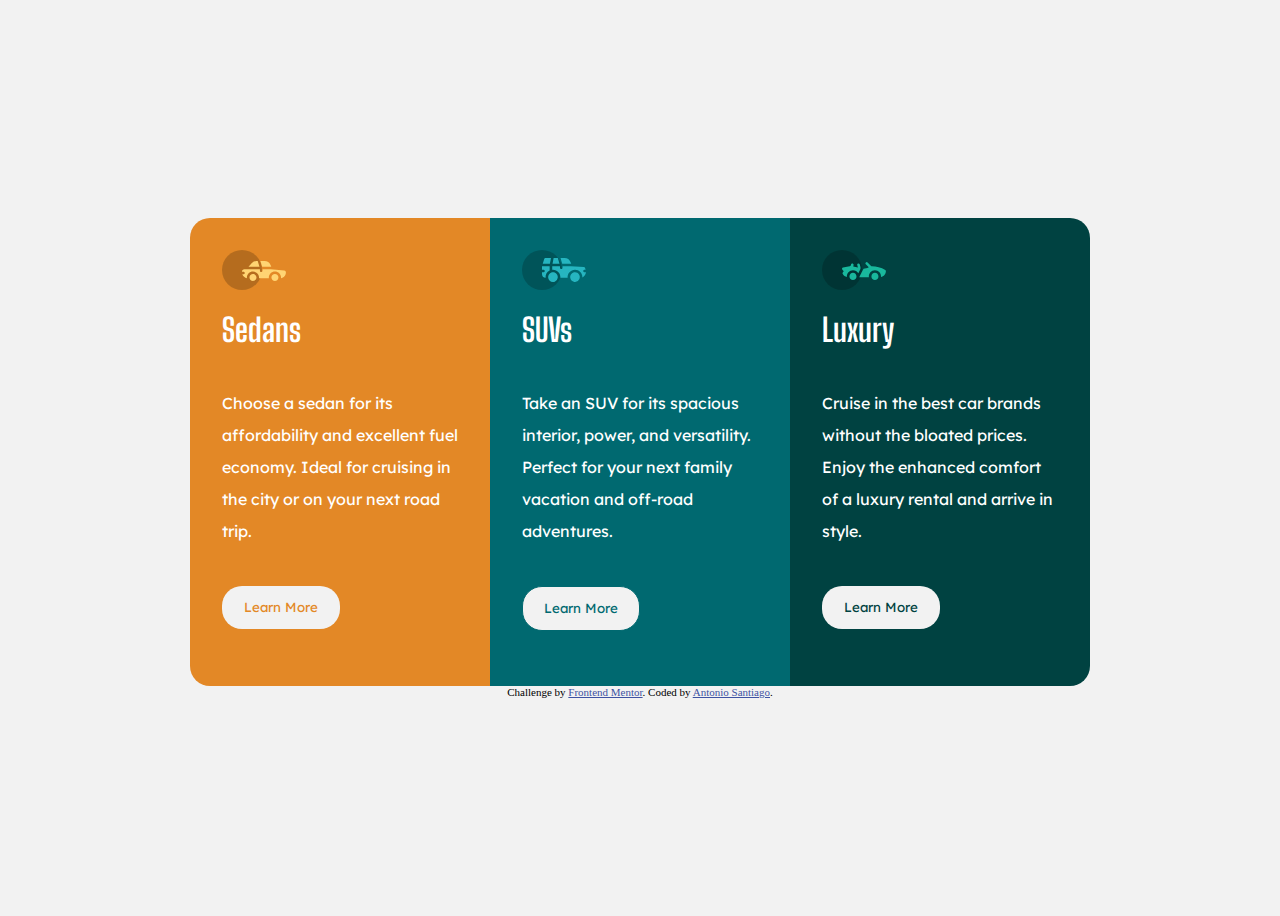
<file: 3-column-preview-card-component-main/index.html>
<!DOCTYPE html>
<html lang="en">
<head>
  <meta charset="UTF-8">
  <meta name="viewport" content="width=device-width, initial-scale=1.0"> <!-- displays site properly based on user's device -->

  <link rel="icon" type="image/png" sizes="32x32" href="./images/favicon-32x32.png">
  <link rel="stylesheet" href="styles.css">
  <link rel="preconnect" href="https://fonts.googleapis.com">
<link rel="preconnect" href="https://fonts.gstatic.com" crossorigin>
<link href="https://fonts.googleapis.com/css2?family=Big+Shoulders+Display:wght@700&family=Lexend+Deca&display=swap" rel="stylesheet">
  <title>Frontend Mentor | 3-column preview card component</title>

  <!-- Feel free to remove these styles or customise in your own stylesheet 👍 -->
  <style>
    .attribution { font-size: 11px; text-align: center; }
    .attribution a { color: hsl(228, 45%, 44%); }
  </style>
</head>
<body>
  <main>
  <div class="sedans card">
    <svg width="64" height="40" xmlns="http://www.w3.org/2000/svg"><g fill="none" fill-rule="evenodd"><circle fill="#000" opacity=".201" cx="20" cy="20" r="20"/><path d="M52.936 24.11c1.942 0 3.517 1.542 3.517 3.445 0 1.903-1.575 3.445-3.517 3.445s-3.516-1.542-3.516-3.445c0-1.903 1.574-3.445 3.516-3.445zm-21.957 0c1.942 0 3.517 1.542 3.517 3.445 0 1.903-1.575 3.445-3.517 3.445s-3.516-1.542-3.516-3.445c0-1.903 1.574-3.445 3.516-3.445zm6.948-4.848v1.429c0 .716.61 1.293 1.348 1.259a1.295 1.295 0 001.225-1.295v-1.393h8.256l13.483 1.313c.956.093 1.676.881 1.676 1.814 0 2.89-2.126 5.303-4.926 5.819.397-3.557-2.458-6.62-6.053-6.62-3.646 0-6.504 3.14-6.039 6.723h-9.879c.466-3.588-2.397-6.722-6.039-6.722-3.595 0-6.45 3.062-6.052 6.62-2.14-.398-3.916-1.912-4.61-3.931h1.142c.731 0 1.32-.598 1.285-1.322-.033-.678-.629-1.2-1.322-1.2H20v-.251c0-1.274 1.066-2.243 2.306-2.243h15.62zM42.59 11c2.645 0 4.99 1.556 5.972 3.963l.726 1.779H40.17L38.413 11h4.178zm-6.865 0l1.758 5.741H26.505l3.357-3.654A6.502 6.502 0 0134.644 11h1.082z" fill="#FFD473" fill-rule="nonzero"/></g></svg>
    <h1>Sedans</h1>
    <p>Choose a sedan for its affordability and excellent fuel economy. Ideal for cruising in the city 
    or on your next road trip.</p>
    <button class="sedans-button">Learn More</button>
  </div>
  <div class="suvs card">    
    <svg width="64" height="40" xmlns="http://www.w3.org/2000/svg"><g fill="none" fill-rule="evenodd"><circle fill="#000" opacity=".201" cx="20" cy="20" r="20"/><path d="M31.002 22.358c2.917 0 5.18 2.593 4.762 5.506a4.828 4.828 0 01-2.962 3.778 4.797 4.797 0 01-5.3-1.165c-1.188-1.26-1.235-2.613-1.263-2.613-.42-2.924 1.857-5.506 4.763-5.506zm22 0c3.457 0 5.798 3.567 4.41 6.744A4.816 4.816 0 0152.3 31.94a4.826 4.826 0 01-4.06-4.077c-.42-2.915 1.846-5.506 4.762-5.506zm-15.04-6.083v1.462a1.29 1.29 0 001.352 1.29c.693-.033 1.227-.631 1.227-1.326v-1.426h8.3l13.056.716a1.29 1.29 0 011.164.917c.27.895.446 1.477.563 1.87h-1.047c-.694 0-1.291.534-1.324 1.228a1.29 1.29 0 001.288 1.352h1.445c-.164 2.225-1.57 4.193-3.6 5.05.13-4.212-3.255-7.63-7.384-7.63-4.317 0-7.762 3.718-7.358 8.086h-7.285c.43-4.655-3.503-8.531-8.131-8.046v-3.543h7.734zm-10.312 0v4.308a7.4 7.4 0 00-4.006 7.274 3.874 3.874 0 01-3.642-3.864v-1.635h1.46a1.29 1.29 0 000-2.58h-1.461v-3.213l.003-.29h7.646zm14.986-8.196c2.65 0 5 1.592 5.984 4.055l.63 1.579a5.525 5.525 0 01-.065-.004l-.026-.002-.034-.002-.022-.002a4.178 4.178 0 00-.224-.006l-.098-.001h-.039l-.136-.001h-.052l-.326-.001H40.211L38.528 8.08zm-13.632 0l-1.122 5.616h-7.144l1.47-4.71a1.29 1.29 0 011.231-.906h5.565zm6.832 0l1.683 5.615h-7.007l1.121-5.615h4.203z" fill="#26B5C0" fill-rule="nonzero"/></g></svg>
    <h1>SUVs</h1>
    <p>Take an SUV for its spacious interior, power, and versatility. Perfect for your next family vacation 
    and off-road adventures.</p> 
    <button class="suvs-button">Learn More</button>
  </div>
  <div class="luxury card">  
    <svg width="64" height="40" xmlns="http://www.w3.org/2000/svg"><g fill="none" fill-rule="evenodd"><circle fill="#000" opacity=".201" cx="20" cy="20" r="20"/><path d="M30.98 22.835c1.941 0 3.516 1.604 3.516 3.583 0 1.978-1.575 3.582-3.517 3.582s-3.516-1.604-3.516-3.582c0-1.979 1.574-3.583 3.516-3.583zm21.956 0c1.942 0 3.517 1.604 3.517 3.583 0 1.978-1.575 3.582-3.517 3.582s-3.516-1.604-3.516-3.582c0-1.979 1.574-3.583 3.516-3.583zm-9.143-10.45a1.27 1.27 0 011.819 0l3.715 3.784c4.444-.115 9.7 1.142 13.964 3.753.387.237.624.664.624 1.124 0 3.006-2.126 5.514-4.926 6.05.397-3.698-2.458-6.882-6.053-6.882-3.646 0-6.504 3.264-6.039 6.99h-9.669c.76-1.544.993-2.026 1.337-2.711l.082-.162c.421-.835 1.056-2.07 2.883-5.65 1.68-.023 3.47-.408 5.247-1.403l-2.984-3.04a1.328 1.328 0 010-1.854zm-7.68 1.064c.683-.2 1.395.202 1.592.898l.749 2.652a3.46 3.46 0 01-.247 2.51l-1.733 3.395-.216.424c-1.07-1.89-3.06-3.114-5.279-3.114-3.595 0-6.45 3.184-6.052 6.885-1.832-.347-3.414-1.537-4.278-3.276a1.331 1.331 0 01.117-1.376l.955-1.303-1.325-1.295c-.751-.735-.376-2.024.64-2.231l6.614-1.346.13-.026c.092-.019.145-.03.157-.031.314-.146 1.07-.591 1.07-1.506 0-.734.592-1.327 1.316-1.31.712.016 1.268.662 1.256 1.388a4.11 4.11 0 01-.348 1.611 22.69 22.69 0 014.7 1.146l-.7-2.473a1.314 1.314 0 01.882-1.622z" fill="#19B89D" fill-rule="nonzero"/></g></svg>
    <h1>Luxury</h1>
    <p>Cruise in the best car brands without the bloated prices. Enjoy the enhanced comfort of a luxury 
    rental and arrive in style.</p>
    <button class="luxury-button">Learn More</button>
  </div>
  </main>
  <footer class="attribution">
    Challenge by <a href="https://www.frontendmentor.io?ref=challenge" target="_blank">Frontend Mentor</a>. 
    Coded by <a href="#">Antonio Santiago</a>.
  </footer>
</body>
</html>
</file>
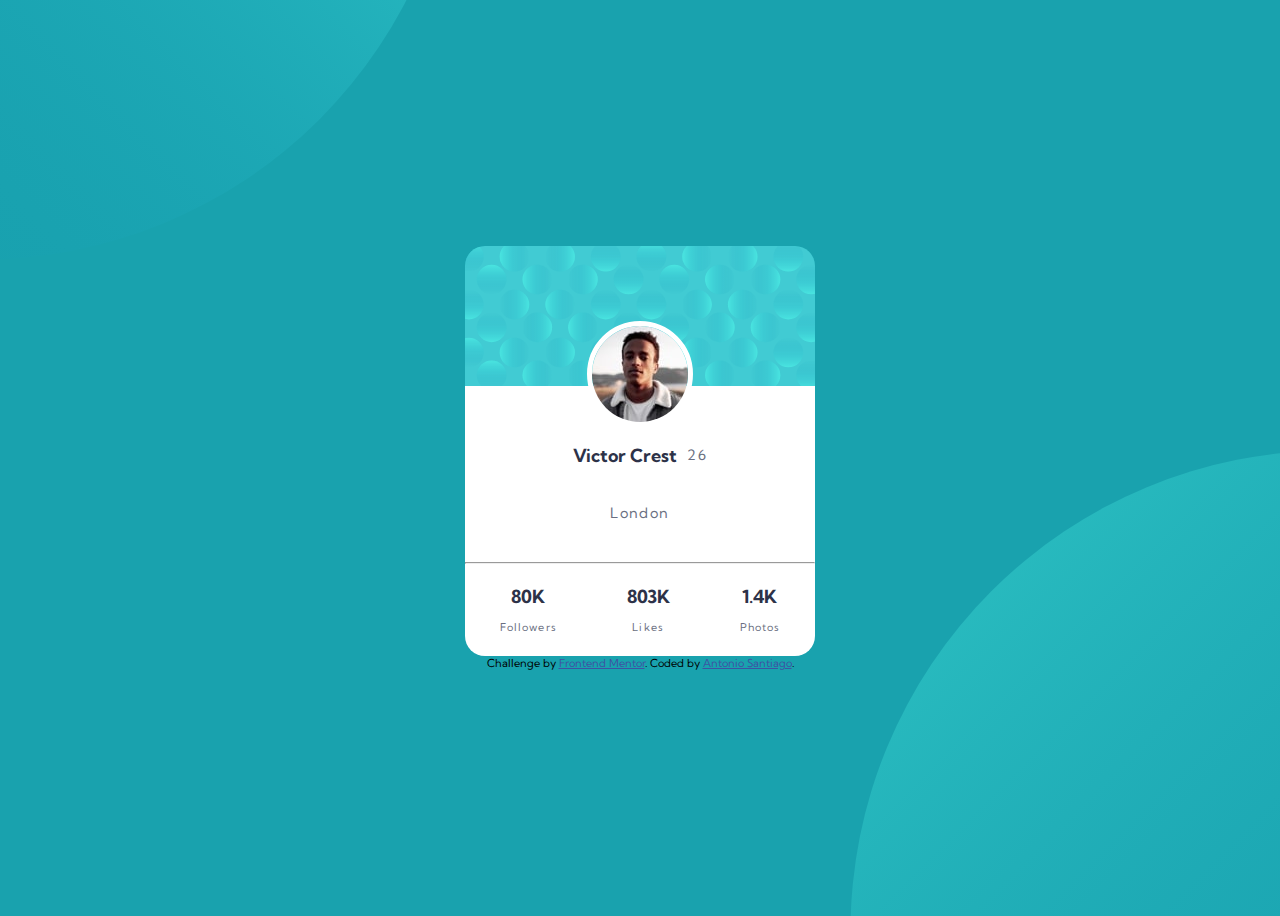
<file: profile-card-component-main/index.html>
<!DOCTYPE html>
<html lang="en">
<head>
  <meta charset="UTF-8">
  <meta name="viewport" content="width=device-width, initial-scale=1.0"> <!-- displays site properly based on user's device -->
<link rel="stylesheet" href="styles.css">
  <link rel="icon" type="image/png" sizes="32x32" href="./images/favicon-32x32.png">
  <link rel="preconnect" href="https://fonts.googleapis.com">
<link rel="preconnect" href="https://fonts.gstatic.com" crossorigin>
<link href="https://fonts.googleapis.com/css2?family=Big+Shoulders+Display:wght@700&family=Kumbh+Sans:wght@400;700&display=swap" rel="stylesheet">
  <title>Frontend Mentor | Profile card component</title>

  <!-- Feel free to remove these styles or customise in your own stylesheet 👍 -->
  <style>
    .attribution { font-size: 11px; text-align: center; }
    .attribution a { color: hsl(228, 45%, 44%); }
  </style>
</head>
<body>
  <main>
<svg width="350" height="140" xmlns="http://www.w3.org/2000/svg" xmlns:xlink="http://www.w3.org/1999/xlink"><defs><linearGradient x1="50%" y1=".779%" x2="50%" y2="100%" id="c"><stop stop-color="#0989B4" stop-opacity="0" offset="0%"/><stop stop-color="#53FFEE" offset="99.94%"/></linearGradient><linearGradient x1="50%" y1=".779%" x2="50%" y2="100%" id="d"><stop stop-color="#0989B4" stop-opacity="0" offset="0%"/><stop stop-color="#53FFEE" offset="99.94%"/></linearGradient><path id="a" d="M0 0h350v140H0z"/></defs><g fill="none" fill-rule="evenodd"><mask id="b" fill="#fff"><use xlink:href="#a"/></mask><use fill="#41CBD3" xlink:href="#a"/><g mask="url(#b)" opacity=".5"><g transform="translate(-11 -4)"><ellipse fill="url(#c)" transform="rotate(90 60.479 14.8)" cx="60.479" cy="14.8" rx="14.8" ry="14.834"/><ellipse fill="url(#d)" transform="rotate(180 14.834 14.8)" cx="14.834" cy="14.8" rx="14.834" ry="14.8"/><ellipse fill="url(#d)" cx="151.767" cy="14.8" rx="14.834" ry="14.8"/><ellipse fill="url(#c)" transform="rotate(-90 106.123 14.8)" cx="106.123" cy="14.8" rx="14.8" ry="14.834"/><ellipse fill="url(#c)" transform="rotate(90 243.055 14.8)" cx="243.055" cy="14.8" rx="14.8" ry="14.834"/><ellipse fill="url(#d)" transform="rotate(180 197.411 14.8)" cx="197.411" cy="14.8" rx="14.834" ry="14.8"/><ellipse fill="url(#d)" cx="334.344" cy="14.8" rx="14.834" ry="14.8"/><ellipse fill="url(#c)" transform="rotate(-90 288.7 14.8)" cx="288.699" cy="14.8" rx="14.8" ry="14.834"/></g><g transform="translate(-11 91.63)"><ellipse fill="url(#c)" transform="rotate(90 60.479 14.8)" cx="60.479" cy="14.8" rx="14.8" ry="14.834"/><ellipse fill="url(#d)" transform="rotate(180 14.834 14.8)" cx="14.834" cy="14.8" rx="14.834" ry="14.8"/><ellipse fill="url(#d)" cx="151.767" cy="14.8" rx="14.834" ry="14.8"/><ellipse fill="url(#c)" transform="rotate(-90 106.123 14.8)" cx="106.123" cy="14.8" rx="14.8" ry="14.834"/><ellipse fill="url(#c)" transform="rotate(90 243.055 14.8)" cx="243.055" cy="14.8" rx="14.8" ry="14.834"/><ellipse fill="url(#d)" transform="rotate(180 197.411 14.8)" cx="197.411" cy="14.8" rx="14.834" ry="14.8"/><ellipse fill="url(#d)" cx="334.344" cy="14.8" rx="14.834" ry="14.8"/><ellipse fill="url(#c)" transform="rotate(-90 288.7 14.8)" cx="288.699" cy="14.8" rx="14.8" ry="14.834"/></g><g transform="translate(-11 43.815)"><ellipse fill="url(#c)" transform="rotate(-90 60.479 14.8)" cx="60.479" cy="14.8" rx="14.8" ry="14.834"/><ellipse fill="url(#d)" cx="14.834" cy="14.8" rx="14.834" ry="14.8"/><ellipse fill="url(#d)" cx="151.767" cy="14.8" rx="14.834" ry="14.8"/><ellipse fill="url(#c)" transform="rotate(90 106.123 14.8)" cx="106.123" cy="14.8" rx="14.8" ry="14.834"/><ellipse fill="url(#c)" transform="rotate(-90 243.055 14.8)" cx="243.055" cy="14.8" rx="14.8" ry="14.834"/><ellipse fill="url(#d)" cx="197.411" cy="14.8" rx="14.834" ry="14.8"/><ellipse fill="url(#d)" cx="334.344" cy="14.8" rx="14.834" ry="14.8"/><ellipse fill="url(#c)" transform="rotate(90 288.7 14.8)" cx="288.699" cy="14.8" rx="14.8" ry="14.834"/></g><g transform="translate(11.822 18.77)"><ellipse fill="url(#c)" transform="rotate(90 60.479 14.8)" cx="60.479" cy="14.8" rx="14.8" ry="14.834"/><ellipse fill="url(#d)" transform="rotate(180 14.834 14.8)" cx="14.834" cy="14.8" rx="14.834" ry="14.8"/><ellipse fill="url(#d)" cx="151.767" cy="14.8" rx="14.834" ry="14.8"/><ellipse fill="url(#c)" transform="rotate(-90 106.123 14.8)" cx="106.123" cy="14.8" rx="14.8" ry="14.834"/><ellipse fill="url(#c)" transform="rotate(90 243.055 14.8)" cx="243.055" cy="14.8" rx="14.8" ry="14.834"/><ellipse fill="url(#d)" transform="rotate(180 197.411 14.8)" cx="197.411" cy="14.8" rx="14.834" ry="14.8"/><ellipse fill="url(#d)" cx="334.344" cy="14.8" rx="14.834" ry="14.8"/><ellipse fill="url(#c)" transform="rotate(-90 288.7 14.8)" cx="288.699" cy="14.8" rx="14.8" ry="14.834"/></g><g transform="translate(11.822 114.4)"><ellipse fill="url(#c)" transform="rotate(90 60.479 14.8)" cx="60.479" cy="14.8" rx="14.8" ry="14.834"/><ellipse fill="url(#d)" transform="rotate(180 14.834 14.8)" cx="14.834" cy="14.8" rx="14.834" ry="14.8"/><ellipse fill="url(#d)" cx="151.767" cy="14.8" rx="14.834" ry="14.8"/><ellipse fill="url(#c)" transform="rotate(-90 106.123 14.8)" cx="106.123" cy="14.8" rx="14.8" ry="14.834"/><ellipse fill="url(#c)" transform="rotate(90 243.055 14.8)" cx="243.055" cy="14.8" rx="14.8" ry="14.834"/><ellipse fill="url(#d)" transform="rotate(180 197.411 14.8)" cx="197.411" cy="14.8" rx="14.834" ry="14.8"/><ellipse fill="url(#d)" cx="334.344" cy="14.8" rx="14.834" ry="14.8"/><ellipse fill="url(#c)" transform="rotate(-90 288.7 14.8)" cx="288.699" cy="14.8" rx="14.8" ry="14.834"/></g><g transform="translate(11.822 66.585)"><ellipse fill="url(#c)" transform="rotate(-90 60.479 14.8)" cx="60.479" cy="14.8" rx="14.8" ry="14.834"/><ellipse fill="url(#d)" cx="14.834" cy="14.8" rx="14.834" ry="14.8"/><ellipse fill="url(#d)" cx="151.767" cy="14.8" rx="14.834" ry="14.8"/><ellipse fill="url(#c)" transform="rotate(90 106.123 14.8)" cx="106.123" cy="14.8" rx="14.8" ry="14.834"/><ellipse fill="url(#c)" transform="rotate(-90 243.055 14.8)" cx="243.055" cy="14.8" rx="14.8" ry="14.834"/><ellipse fill="url(#d)" cx="197.411" cy="14.8" rx="14.834" ry="14.8"/><ellipse fill="url(#d)" cx="334.344" cy="14.8" rx="14.834" ry="14.8"/><ellipse fill="url(#c)" transform="rotate(90 288.7 14.8)" cx="288.699" cy="14.8" rx="14.8" ry="14.834"/></g></g></g></svg>    
<div class="card">
<img src="images\image-victor.jpg" alt="avatar" class="avatar">    
<div class="name-age">
    <h1>Victor Crest</h1>
  <p> 26 </p>
   </div>
   <div class="location"><p>London</p></div> 
   
   <hr> 
 
   <article> 
    <div class="stats">
    <h1>80K</h1>
  <p>Followers</p>
    </div>  
    <div class="stats">
    <h1>803K</h1>
    <p>Likes</p>
    </div>
    <div class="stats">
     <h1>1.4K</h1>
      <p>Photos</p>
    </div>
  </article>
  </div>
  </main>
  <footer class="attribution">
    Challenge by <a href="https://www.frontendmentor.io?ref=challenge" target="_blank">Frontend Mentor</a>. 
    Coded by <a href="#">Antonio Santiago</a>.
  </footer>
</body>
</html>
</file>
<file: 3-column-preview-card-component-main/styles.css>
body {
    background-color: hsl(0, 0%, 95%);
    display: flex;
    flex-direction: column;
    justify-content: center;
    min-height: 100vh;
    align-items: center;
}
main {
    display: grid; 
    max-width: 900px; 
    grid-template-columns: repeat(3, 1fr); 
    border-radius: 20px; 
    overflow: hidden; 
}
.card {
    display: flex;
    flex-direction: column;
    align-items: left;
    padding: 2em;
    text-align: left;
    color: white;
}
svg {
    overflow:visible;
}
.sedans {
    background-color: hsl(31, 77%, 52%);
}
.sedans-button {
    color: hsl(31, 77%, 52%);
}
.sedans-button:hover {
    background-color: hsl(31, 77%, 52%);}
.suvs {
    background-color: hsl(184, 100%, 22%);
}
.suvs-button {
    color: hsl(184, 100%, 22%);
    border: 1px solid hsl(184, 100%, 22%)
}
.suvs-button:hover {
    background-color: hsl(184, 100%, 22%);}
.luxury {
    background-color: hsl(179, 100%, 13%);
}
.luxury-button {
    color: hsl(179, 100%, 13%);
}
.luxury-button:hover {
    background-color: hsl(179, 100%, 13%);}
h1 {
    font-family: 'Big Shoulders Display', cursive;
}
p {
    font-family: 'Lexend Deca', sans-serif;
    line-height: 2em;
}
button {
    background-color: hsl(0, 0%, 95%);
    border-radius: 20px;
    border-style: none;
    font-family: 'Lexend Deca', sans-serif;
    padding: 1em;
    width: 50%;
    margin: 10% 0;
}
button:hover {
    border: 1px solid white;
    color: white;
}
@media only screen and (max-width: 600px){
    body {
        display: grid;
        grid-template-columns: repeat(1fr, 3);
        justify-content: center;
        margin: 2rem;
    }
    main {
        display: flex;
        flex-direction: column;
        height: fit-content;
        padding: 0;
    }
}
</file>
<file: profile-card-component-main/styles.css>
body {
    font-family: 'Kumbh Sans', sans-serif;
    display: flex;
    justify-content: center;
    align-items: center;
    flex-direction: column;
    min-height: 100vh;
    background-color: hsl(185, 75%, 39%);
    font-size: 18px;
    background-image: url(images/bg-pattern-bottom.svg), url(images/bg-pattern-top.svg);
    background-position: 850px 450px, -500px -700px;
    background-size: 75%;
    background-repeat: no-repeat;
}

.card {
    background-color: white;
    border-radius: 0 0 20px 20px;
    text-align: center;
    margin-top: -5%;
}
img {
    border-radius: 15em;
    margin-top: -15%;
    border: 5px solid white;
}
svg {
    border-radius: 20px 20px 0 0;
}
.name-age {
    display: flex;
    margin: 0 6.75rem -1rem;
    justify-content: space-between;
}
article {
    display: flex;
    justify-content: space-around;
}
p {
    color: hsl(227, 10%, 46%);
    font-weight: 400;
    font-size: .6em;
    padding-bottom: 1em;
    letter-spacing: .1em;
}
h1 {
    color: hsl(229, 23%, 23%);
    font-size: 1em;
}
.location p, .name-age p {
    font-size: .8em;
    height: 30px;
}
</file>
